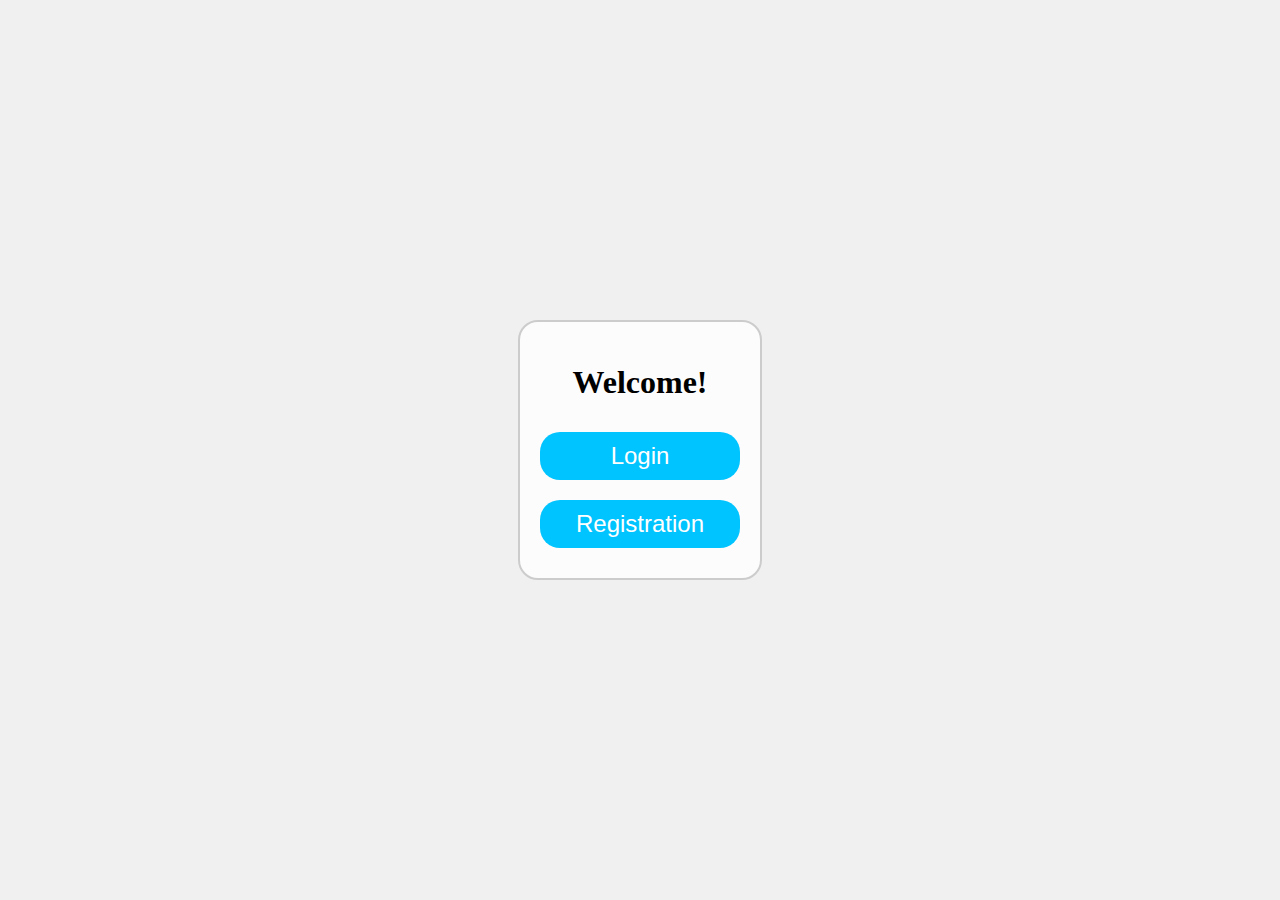
<file: src/main/webapp/index.html>
<!DOCTYPE html>
<html lang="en">
<head>
  <meta charset="UTF-8">
  <meta name="viewport" content="width=device-width, initial-scale=1.0">
  <title>Main Page</title>
  <link rel="stylesheet" href="css/index.css">
</head>
<body>
<div>
  <div id="menu">
    <h1> Welcome! </h1>
    <label id="message" style="color: lightgray; font-size: 1em;"></label>
    <div id="navigation">
      <button id="logButton" onclick="location.href='login.html'"> Login </button>
      <button id="regButton" onclick="location.href='registration.html'"> Registration </button>
    </div>
  </div>
</div>
<script src="js/index.js"></script>
</body>
</html>
</file>
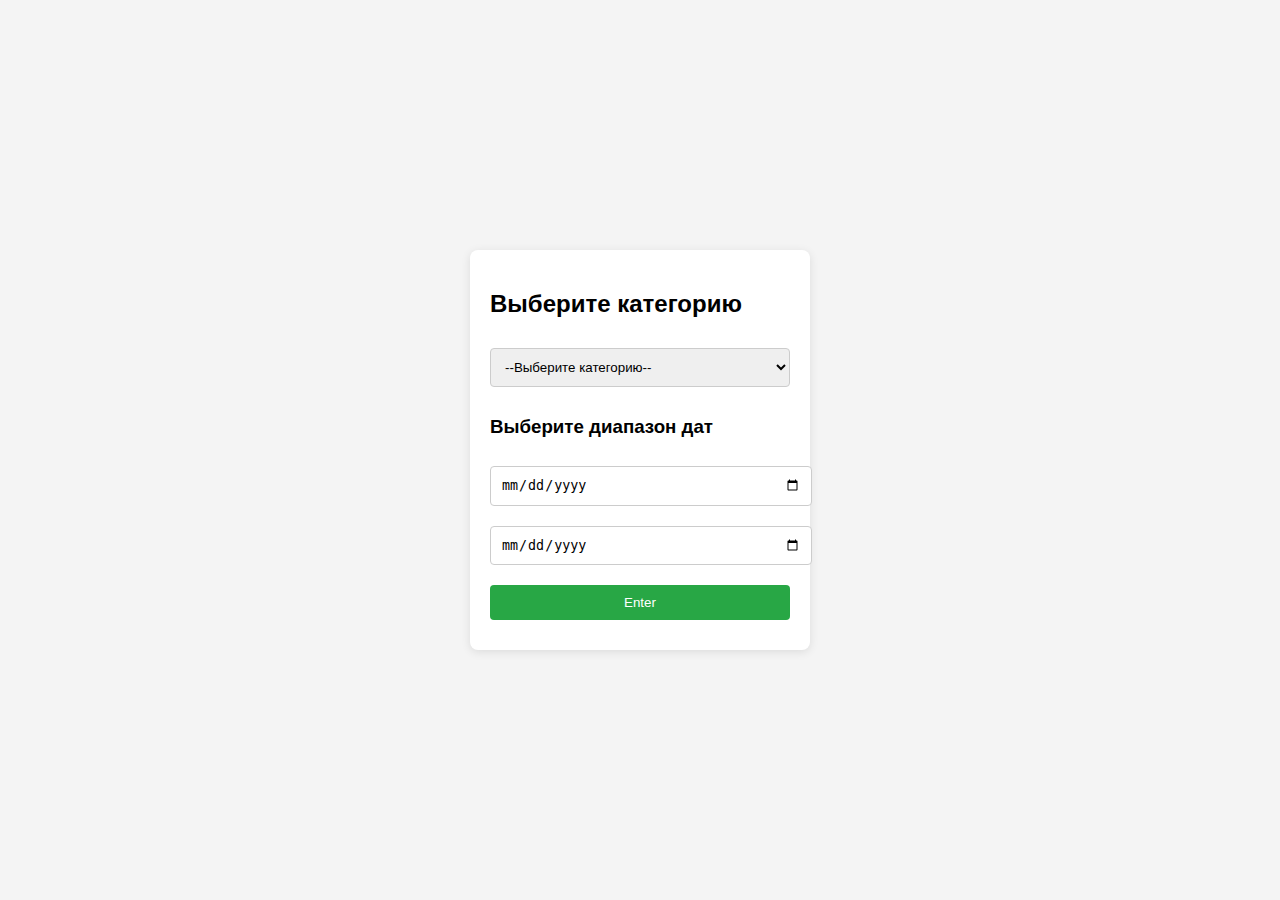
<file: src/main/webapp/CBRF.html>
<!DOCTYPE html>
<html lang="ru">
<head>
    <meta charset="UTF-8">
    <meta name="viewport" content="width=device-width, initial-scale=1.0">
    <title>Выбор категории и диапазона дат</title>
    <style>
        body {
            display: flex;
            justify-content: center;
            align-items: center;
            height: 100vh;
            margin: 0;
            font-family: Arial, sans-serif;
            background-color: #f4f4f4;
        }
        .container {
            background-color: white;
            padding: 20px;
            border-radius: 8px;
            box-shadow: 0 2px 10px rgba(0, 0, 0, 0.1);
            width: 300px;
        }
        select, input[type="date"], button {
            width: 100%;
            margin: 10px 0;
            padding: 10px;
            border: 1px solid #ccc;
            border-radius: 4px;
        }
        button {
            background-color: #28a745;
            color: white;
            border: none;
            cursor: pointer;
        }
        button:hover {
            background-color: #218838;
        }
    </style>
</head>
<body>

<div class="container">
    <h2>Выберите категорию</h2>
    <select id="category" onchange="updateOptions()">
        <option value="">--Выберите категорию--</option>
        <option value="currencies">Валюты</option>
        <option value="metals">Металлы</option>
    </select>

    <div id="options" style="display: none;">
        <select id="sub-category">
        </select>
    </div>

    <h3>Выберите диапазон дат</h3>
    <input type="date" id="start-date">
    <input type="date" id="end-date">

    <button onclick="submitForm()">Enter</button>
</div>

<script>
    function updateOptions() {
        const category = document.getElementById('category').value;
        const subCategory = document.getElementById('sub-category');
        subCategory.innerHTML = ''; // Очистить предыдущие опции

        if (category === 'currencies') {
            subCategory.innerHTML += '<option value="usd">Доллар</option>';
            subCategory.innerHTML += '<option value="eur">Евро</option>';
        } else if (category === 'metals') {
            subCategory.innerHTML += '<option value="gold">Золото</option>';
            subCategory.innerHTML += '<option value="silver">Серебро</option>';
            subCategory.innerHTML += '<option value="platinum">Платина</option>';
            subCategory.innerHTML += '<option value="palladium">Палладий</option>';
        }

        document.getElementById('options').style.display = category ? 'block' : 'none';
    }

    async function submitForm() {
        const category = document.getElementById('category').value;
        const subCategory = document.getElementById('sub-category').value;
        const startDate = document.getElementById('start-date').value;
        const endDate = document.getElementById('end-date').value;

        if (category && subCategory && startDate && endDate) {
            const data = {
                category: category,
                subCategory: subCategory,
                startDate: startDate,
                endDate: endDate
            };
            fetch('http://localhost:8080/cbrf', {
                method: 'POST',
                headers: {
                    'Content-Type': 'application/json'
                },
                body: JSON.stringify(data)
            })
                .then(response => {
                    if (!response.ok) {
                        throw new Error('Сеть ответила с ошибкой: ' + response.status);
                    }
                    return response.text(); // Если ожидается XML, используйте text()
                })
                .then(data => {
                    console.log('Успех:', data);
                    displayXML(data)
                    // Здесь вы можете обработать полученные данные (например, отобразить их на странице)
                })
                .catch((error) => {
                    console.error('Ошибка:', error);
                    alert('Произошла ошибка: ' + error.message);
                });
        } else {
            alert('Пожалуйста, заполните все поля.');
        }
    }
    function displayXML(xmlString) {
        const parser = new DOMParser();
        const xmlDoc = parser.parseFromString(xmlString, "application/xml");

        // Находим или создаем элемент для отображения
        let outputDiv = document.getElementById("outputDiv");
        if (!outputDiv) {
            outputDiv = document.createElement("div");
            outputDiv.id = "outputDiv"; // Устанавливаем ID для дальнейшего поиска
            outputDiv.style.whiteSpace = "pre-wrap"; // Сохраняем форматирование
            document.body.appendChild(outputDiv);
        } else {
            outputDiv.innerHTML = ""; // Очищаем содержимое перед добавлением нового
        }
        // Добавляем новое содержимое
        outputDiv.textContent = new XMLSerializer().serializeToString(xmlDoc); // Преобразуем XML в строку
    }
</script>

</body>
</html>
</file>
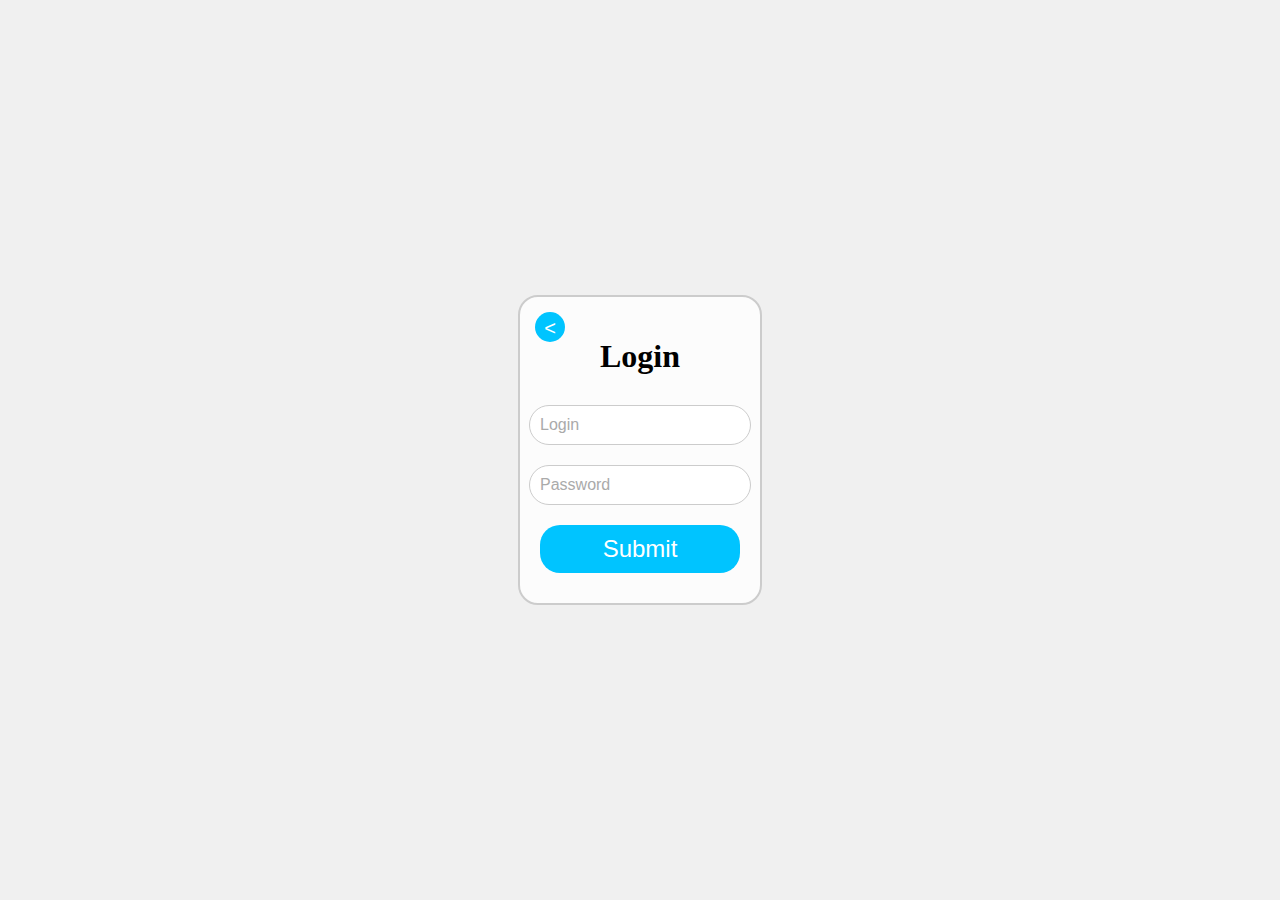
<file: src/main/webapp/login.html>
<!DOCTYPE html>
<html lang="ru">
<head>
    <meta charset="UTF-8">
    <meta name="viewport" content="width=device-width, initial-scale=1.0">
    <link rel="stylesheet" href="css/login.css">
    <title>Авторизация</title>
</head>
<body>
<div>
    <div id="menu">
        <button id="backButton" onclick="location.href='index.html'">&lt;</button>
        <h1> Login </h1>
        <form action="LoginServlet" method="get" id="login-form">
            <input type="text" id="username" name="username" placeholder="Login" required>
            <input type="password" id="password" name="password" placeholder="Password" required>
            <label id="loginAttemptsMsg" style="color: lightgray; font-size: 1em;"></label>
            <button type="submit">Submit</button>
        </form>
    </div>
</div>
<script src="js/login.js"></script>
</body>
</html>
</file>
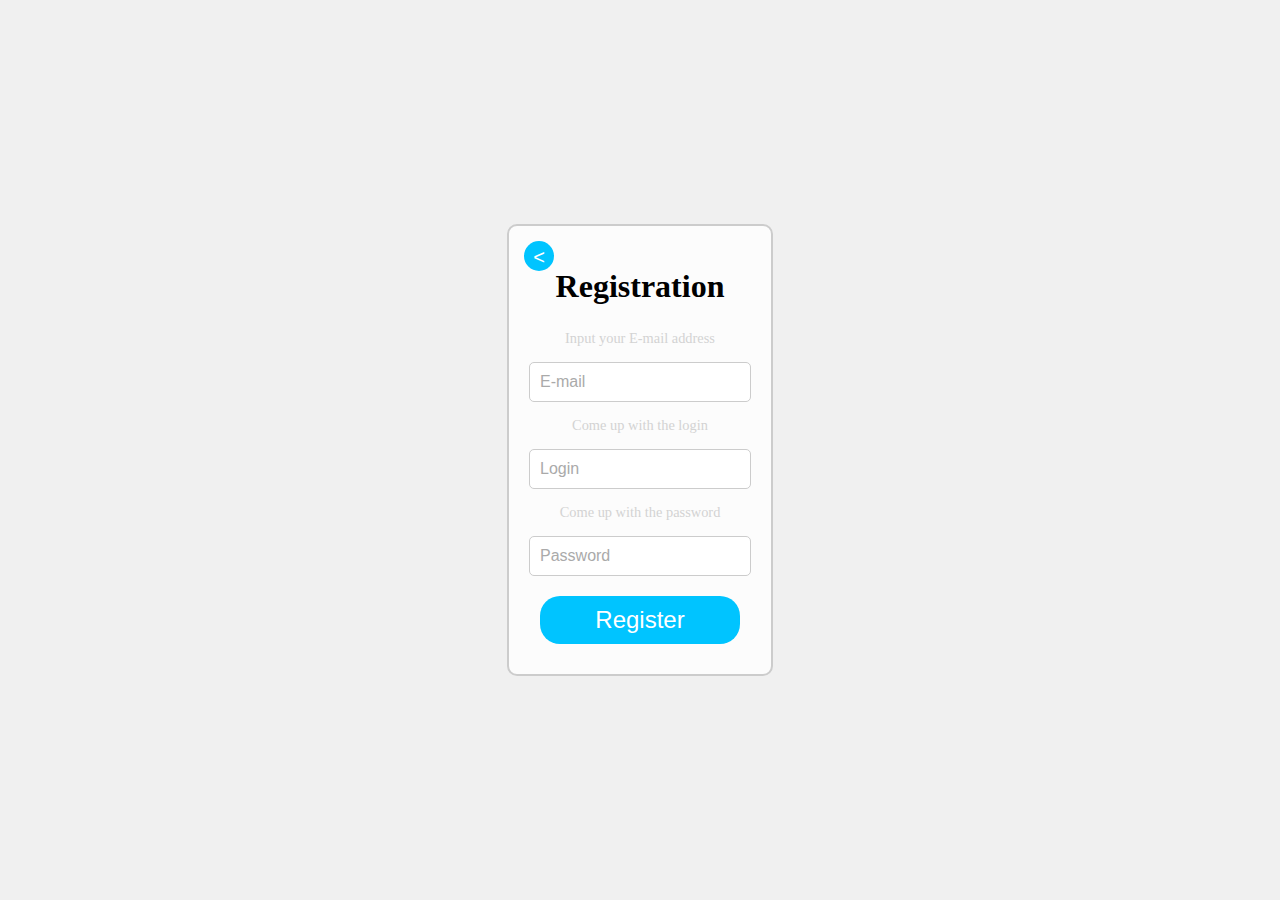
<file: src/main/webapp/registration.html>
<!DOCTYPE html>
<html lang="ru">
<head>
  <meta charset="UTF-8">
  <meta name="viewport" content="width=device-width, initial-scale=1.0">
  <link rel="stylesheet" href="css/registration.css">
  <title>Регистрация</title>
</head>
<body>
<div>
  <div id="menu">
    <button id="backButton" onclick="location.href='index.html'">&lt;</button>
    <h1> Registration </h1>
    <form id="registration-form" action="RegistrationServlet" method="get">
      <label style="color: lightgray; font-size: 0.9em;">Input your E-mail address</label>
      <input type="email" placeholder="E-mail" required>

      <label style="color: lightgray; font-size: 0.9em;">Come up with the login</label>
      <input type="text" id="login" name="login" placeholder="Login" required>

      <label style="color: lightgray; font-size: 0.9em;">Come up with the password</label>
      <input type="password" id="password" name="password" placeholder="Password" required>

      <button type="submit">Register</button>
    </form>
  </div>
</div>
</body>
</html>
</file>
<file: src/main/webapp/css/index.css>
body {
    display: flex;
    justify-content: center;
    align-items: center;
    height: 100vh; /* Занимает всю высоту экрана */
    margin: 0; /* Убирает отступы по умолчанию */
    background-color: #f0f0f0; /* Цвет фона страницы */
}

#menu {
    background-color: rgba(255, 255, 255, 0.8); /* Полупрозрачный фон */
    border: 2px solid #ccc; /* Обводка */
    border-radius: 20px; /* Закругленные углы */
    padding: 20px; /* Отступы внутри меню */
    text-align: center; /* Центрирование текста */
}

#navigation {
    display: flex;
    flex-direction: column; /* Вертикальное расположение кнопок */
    align-items: center; /* Центрирование кнопок по горизонтали */
}

button {
    font-size: 1.5em; /* Размер шрифта, примерно как h2 */
    border-radius: 20px; /* Закругленные углы кнопок */
    padding: 10px 20px; /* Отступы внутри кнопок */
    margin: 10px 0; /* Отступы между кнопками (только сверху и снизу) */
    border: none; /* Убираем стандартную обводку кнопок */
    background-color: #00c4ff; /* Цвет фона кнопок */
    color: white; /* Цвет текста кнопок */
    cursor: pointer; /* Указатель при наведении */
    transition: background-color 0.3s; /* Плавный переход цвета фона */
    width: 200px; /* Фиксированная ширина кнопок */
}

button:hover {
    background-color: #0074b3; /* Цвет фона кнопок при наведении */
}
</file>
<file: src/main/webapp/css/login.css>
body {
    display: flex;
    justify-content: center;
    align-items: center;
    height: 100vh; /* Занимает всю высоту экрана */
    margin: 0; /* Убирает отступы по умолчанию */
    background-color: #f0f0f0; /* Цвет фона страницы */
}

#menu {
    width: 200px;
    background-color: rgba(255, 255, 255, 0.8); /* Полупрозрачный фон */
    border: 2px solid #ccc; /* Обводка */
    border-radius: 20px; /* Закругленные углы */
    padding: 20px; /* Отступы внутри меню */
    text-align: center; /* Центрирование текста */
    position: relative;
}

h1 {
    margin-bottom: 20px; /* Отступ снизу заголовка */
}

form {
    display: flex;
    flex-direction: column; /* Вертикальное расположение полей ввода */
    align-items: center; /* Центрирование полей ввода по горизонтали */
}

input {
    width: 200px; /* Ширина текстовых полей */
    padding: 10px; /* Отступы внутри текстовых полей */
    margin: 10px 0; /* Отступы между текстовыми полями */
    border: 1px solid #ccc; /* Обводка текстовых полей */
    border-radius: 20px; /* Закругленные углы текстовых полей */
    font-size: 1em; /* Размер шрифта */
}

input::placeholder {
    color: #aaa; /* Цвет текста в placeholder */
}

button {
    font-size: 1.5em; /* Размер шрифта, примерно как h2 */
    border-radius: 20px; /* Закругленные углы кнопок */
    padding: 10px 20px; /* Отступы внутри кнопок */
    margin: 10px 0; /* Отступы между кнопками (только сверху и снизу) */
    border: none; /* Убираем стандартную обводку кнопок */
    background-color: #00c4ff; /* Цвет фона кнопок */
    color: white; /* Цвет текста кнопок */
    cursor: pointer; /* Указатель при наведении */
    transition: background-color 0.3s; /* Плавный переход цвета фона */
    width: 200px; /* Фиксированная ширина кнопок */
}
#backButton{
    position: absolute; /* Позволяет позиционировать кнопку относительно контейнера */
    top: 10px; /* Отступ сверху */
    left: 10px; /* Отступ слева */
    width: 30px; /* Ширина кнопки */
    height: 30px; /* Высота кнопки */
    font-size: 20px; /* Размер шрифта для кнопки */
    padding: 5px;
    margin: 5px;
}
button:hover {
    background-color: #0074b3; /* Цвет фона кнопок при наведении */
}
</file>
<file: src/main/webapp/css/registration.css>
body {
    display: flex;
    justify-content: center;
    align-items: center;
    height: 100vh; /* Занимает всю высоту экрана */
    margin: 0; /* Убирает отступы по умолчанию */
    background-color: #f0f0f0; /* Цвет фона страницы */
}

#menu {
    background-color: rgba(255, 255, 255, 0.8); /* Полупрозрачный фон */
    border: 2px solid #ccc; /* Обводка */
    border-radius: 10px; /* Закругленные углы */
    padding: 20px; /* Отступы внутри меню */
    text-align: center; /* Центрирование текста */
    position: relative;
}

h1 {
    margin-bottom: 20px; /* Отступ снизу заголовка */
}

form {
    display: flex;
    flex-direction: column; /* Вертикальное расположение полей ввода */
    align-items: center; /* Центрирование полей ввода по горизонтали */
}

label {
    margin: 5px 0; /* Отступы между метками и полями ввода */
}

input {
    width: 200px; /* Ширина текстовых полей */
    padding: 10px; /* Отступы внутри текстовых полей */
    margin: 10px 0; /* Отступы между текстовыми полями */
    border: 1px solid #ccc; /* Обводка текстовых полей */
    border-radius: 5px; /* Закругленные углы текстовых полей */
    font-size: 1em; /* Размер шрифта */
}

input::placeholder {
    color: #aaa; /* Цвет текста в placeholder */
}

button {
    font-size: 1.5em; /* Размер шрифта, примерно как h2 */
    border-radius: 20px; /* Закругленные углы кнопок */
    padding: 10px 20px; /* Отступы внутри кнопок */
    margin: 10px 0; /* Отступы между кнопками (только сверху и снизу) */
    border: none; /* Убираем стандартную обводку кнопок */
    background-color: #00c4ff; /* Цвет фона кнопок */
    color: white; /* Цвет текста кнопок */
    cursor: pointer; /* Указатель при наведении */
    transition: background-color 0.3s; /* Плавный переход цвета фона */
    width: 200px; /* Фиксированная ширина кнопок */
}
#backButton{
    position: absolute; /* Позволяет позиционировать кнопку относительно контейнера */
    top: 10px; /* Отступ сверху */
    left: 10px; /* Отступ слева */
    width: 30px; /* Ширина кнопки */
    height: 30px; /* Высота кнопки */
    font-size: 20px; /* Размер шрифта для кнопки */
    padding: 5px;
    margin: 5px;
}
button:hover {
    background-color: #0074b3; /* Цвет фона кнопок при наведении */
}
</file>
